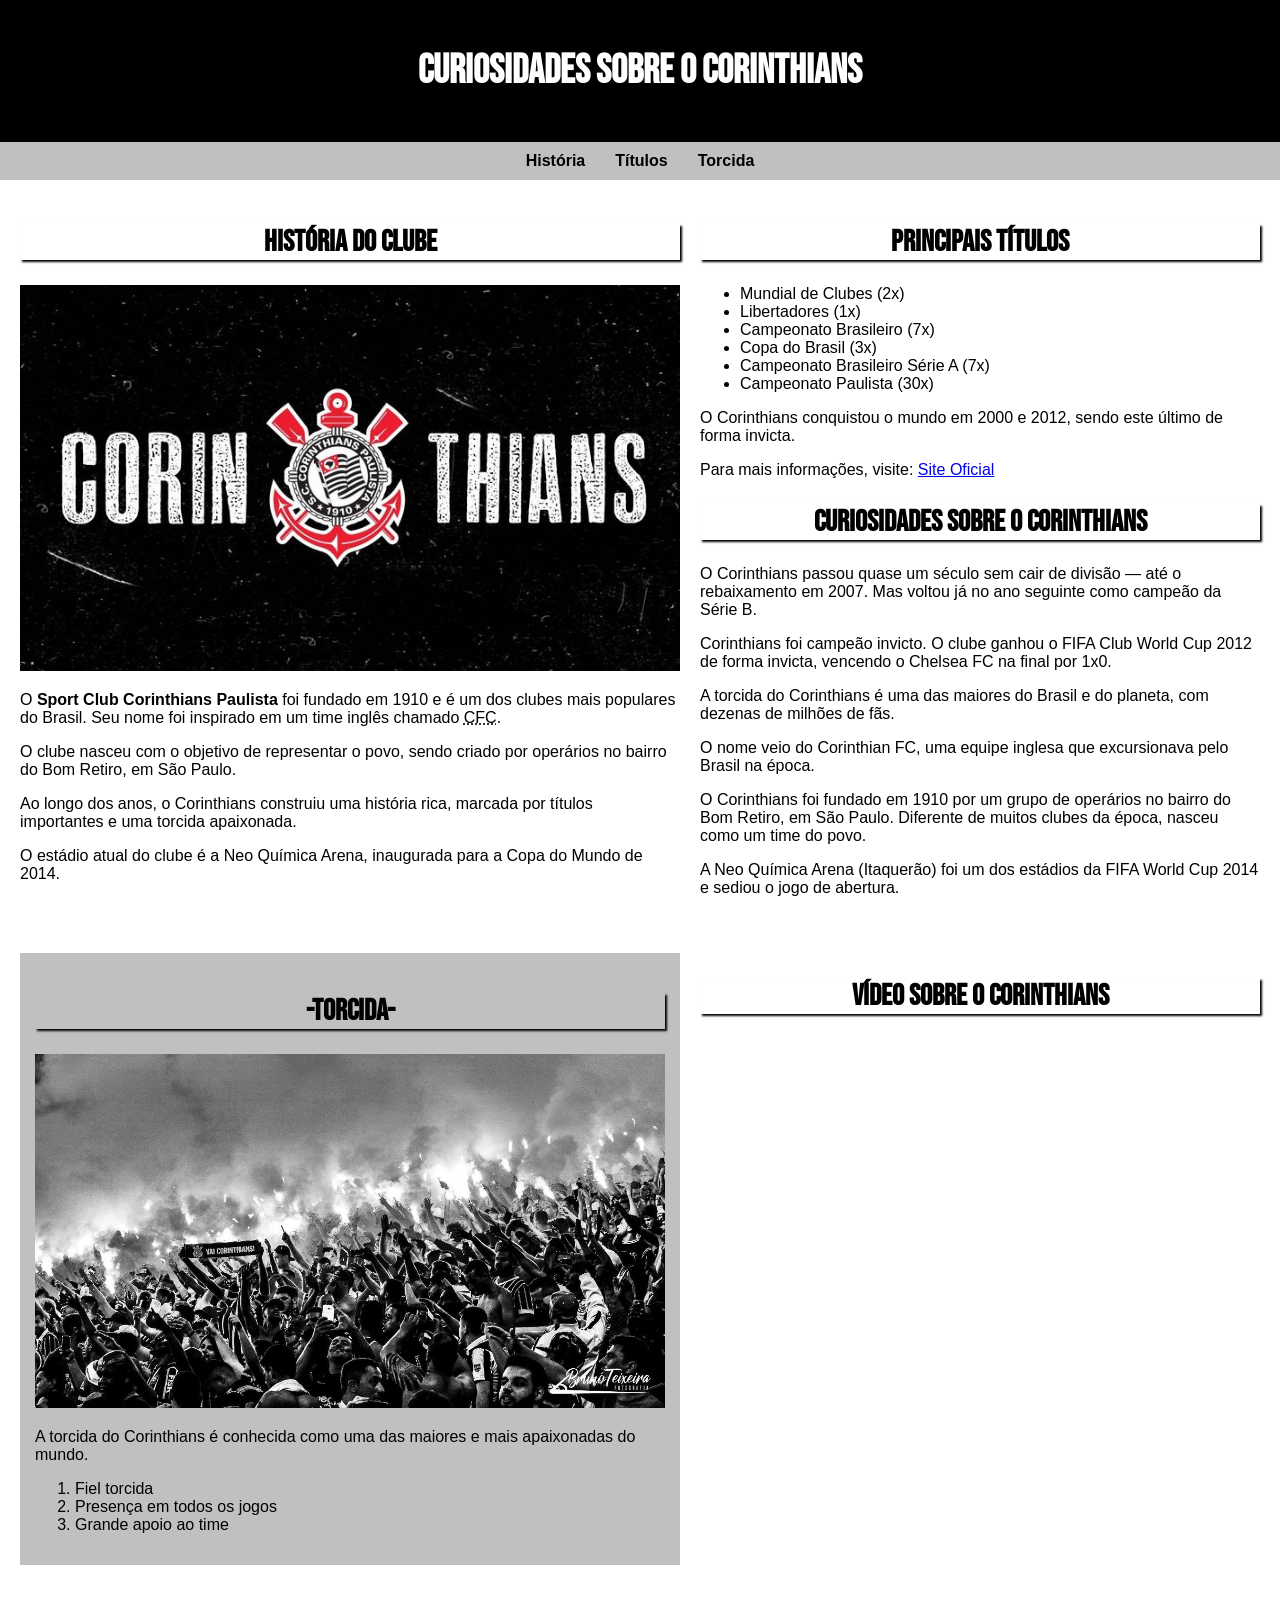
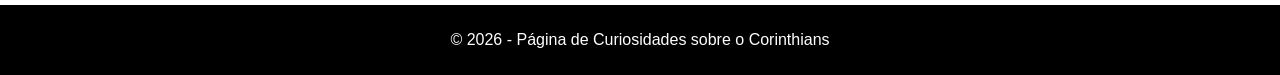
<file: AtividadeCuriosidades/index.html>
<!DOCTYPE html>
<html lang="pt-BR">
<head>
    <meta charset="UTF-8">
    <meta name="viewport" content="width=device-width, initial-scale=1.0">
    <title>Curiosidades sobre o Corinthians</title>
    <link rel="stylesheet" href="css/style.css">
</head>
<body>

<header>
    <h1>Curiosidades sobre o Corinthians</h1>
</header>

<nav>
    <ul>
        <li><a href="#historia">História</a></li>
        <li><a href="#titulos">Títulos</a></li>
        <li><a href="#torcida">Torcida</a></li>
    </ul>
</nav>

<main>

<section id="historia">
    <h2 class="historia1">História do Clube</h2>

    <picture>
        <source media="(max-width: 400px)" srcset="img/corinthians-small.jpg">
        <source media="(max-width: 670px)" srcset="img/corinthians-medium.jpg">
        <img src="img/corinthians-large.jpg" alt="Corinthians">
    </picture>

    <p>O <strong>Sport Club Corinthians Paulista</strong> foi fundado em 1910 e é um dos clubes mais populares do Brasil. Seu nome foi inspirado em um time inglês chamado <abbr title="Corinthian Football Club">CFC</abbr>.</p>

    <p>O clube nasceu com o objetivo de representar o povo, sendo criado por operários no bairro do Bom Retiro, em São Paulo.</p>

    <p>Ao longo dos anos, o Corinthians construiu uma história rica, marcada por títulos importantes e uma torcida apaixonada.</p>

    <p>O estádio atual do clube é a Neo Química Arena, inaugurada para a Copa do Mundo de 2014.</p>

</section>

<article id="titulos">
    <h2 class="titulo2">Principais Títulos</h2>

    <ul>
        <li>Mundial de Clubes (2x)</li>
        <li>Libertadores (1x)</li>
        <li>Campeonato Brasileiro (7x)</li>
        <li>Copa do Brasil (3x)</li>
        <li>Campeonato Brasileiro Série A (7x)</li>
        <li>Campeonato Paulista (30x)</li>
    </ul>

    <p>O Corinthians conquistou o mundo em 2000 e 2012, sendo este último de forma invicta.</p>

    <p>Para mais informações, visite:
        <a href="https://www.corinthians.com.br" target="_blank">Site Oficial</a>
    </p>
    <h2 class="curiosidades1">Curiosidades sobre o Corinthians</h2>
    <p>O Corinthians passou quase um século sem cair de divisão — até o rebaixamento em 2007. Mas voltou já no ano seguinte como campeão da Série B.</p>
    <p>Corinthians foi campeão invicto. O clube ganhou o FIFA Club World Cup 2012 de forma invicta, vencendo o Chelsea FC na final por 1x0.</p>
    <p>A torcida do Corinthians é uma das maiores do Brasil e do planeta, com dezenas de milhões de fãs.</p>
    <p>O nome veio do Corinthian FC, uma equipe inglesa que excursionava pelo Brasil na época.</p>
    <p>O Corinthians foi fundado em 1910 por um grupo de operários no bairro do Bom Retiro, em São Paulo. Diferente de muitos clubes da época, nasceu como um time do povo.</p>
    <p>A Neo Química Arena (Itaquerão) foi um dos estádios da FIFA World Cup 2014 e sediou o jogo de abertura.</p>
</article>

<aside id="torcida">
    <h2 class="torcida1">-Torcida-</h2>

    <picture>
        <source media="(max-width: 400px)" srcset="img/torcida-small.jpg">
        <source media="(max-width: 670px)" srcset="img/torcida-medium.jpg">
        <img src="img/torcida-large.jpg" alt="Torcida do Corinthians">
    </picture>

    <p>A torcida do Corinthians é conhecida como uma das maiores e mais apaixonadas do mundo.</p>

    <ol>
        <li>Fiel torcida</li>
        <li>Presença em todos os jogos</li>
        <li>Grande apoio ao time</li>
    </ol>
</aside>

<section>
    <h2 class="video1">Vídeo sobre o Corinthians</h2>
    <iframe width="560" height="315" src="https://www.youtube.com/embed/jSAjffnJUIs?si=7UzlvSWWpvMiHtfp" title="YouTube video player" frameborder="0" allow="accelerometer; autoplay; clipboard-write; encrypted-media; gyroscope; picture-in-picture; web-share" referrerpolicy="strict-origin-when-cross-origin" allowfullscreen></iframe>
</section>

</main>

<footer>
    <p>© 2026 - Página de Curiosidades sobre o Corinthians</p>
</footer>

</body>
</html>
</file>
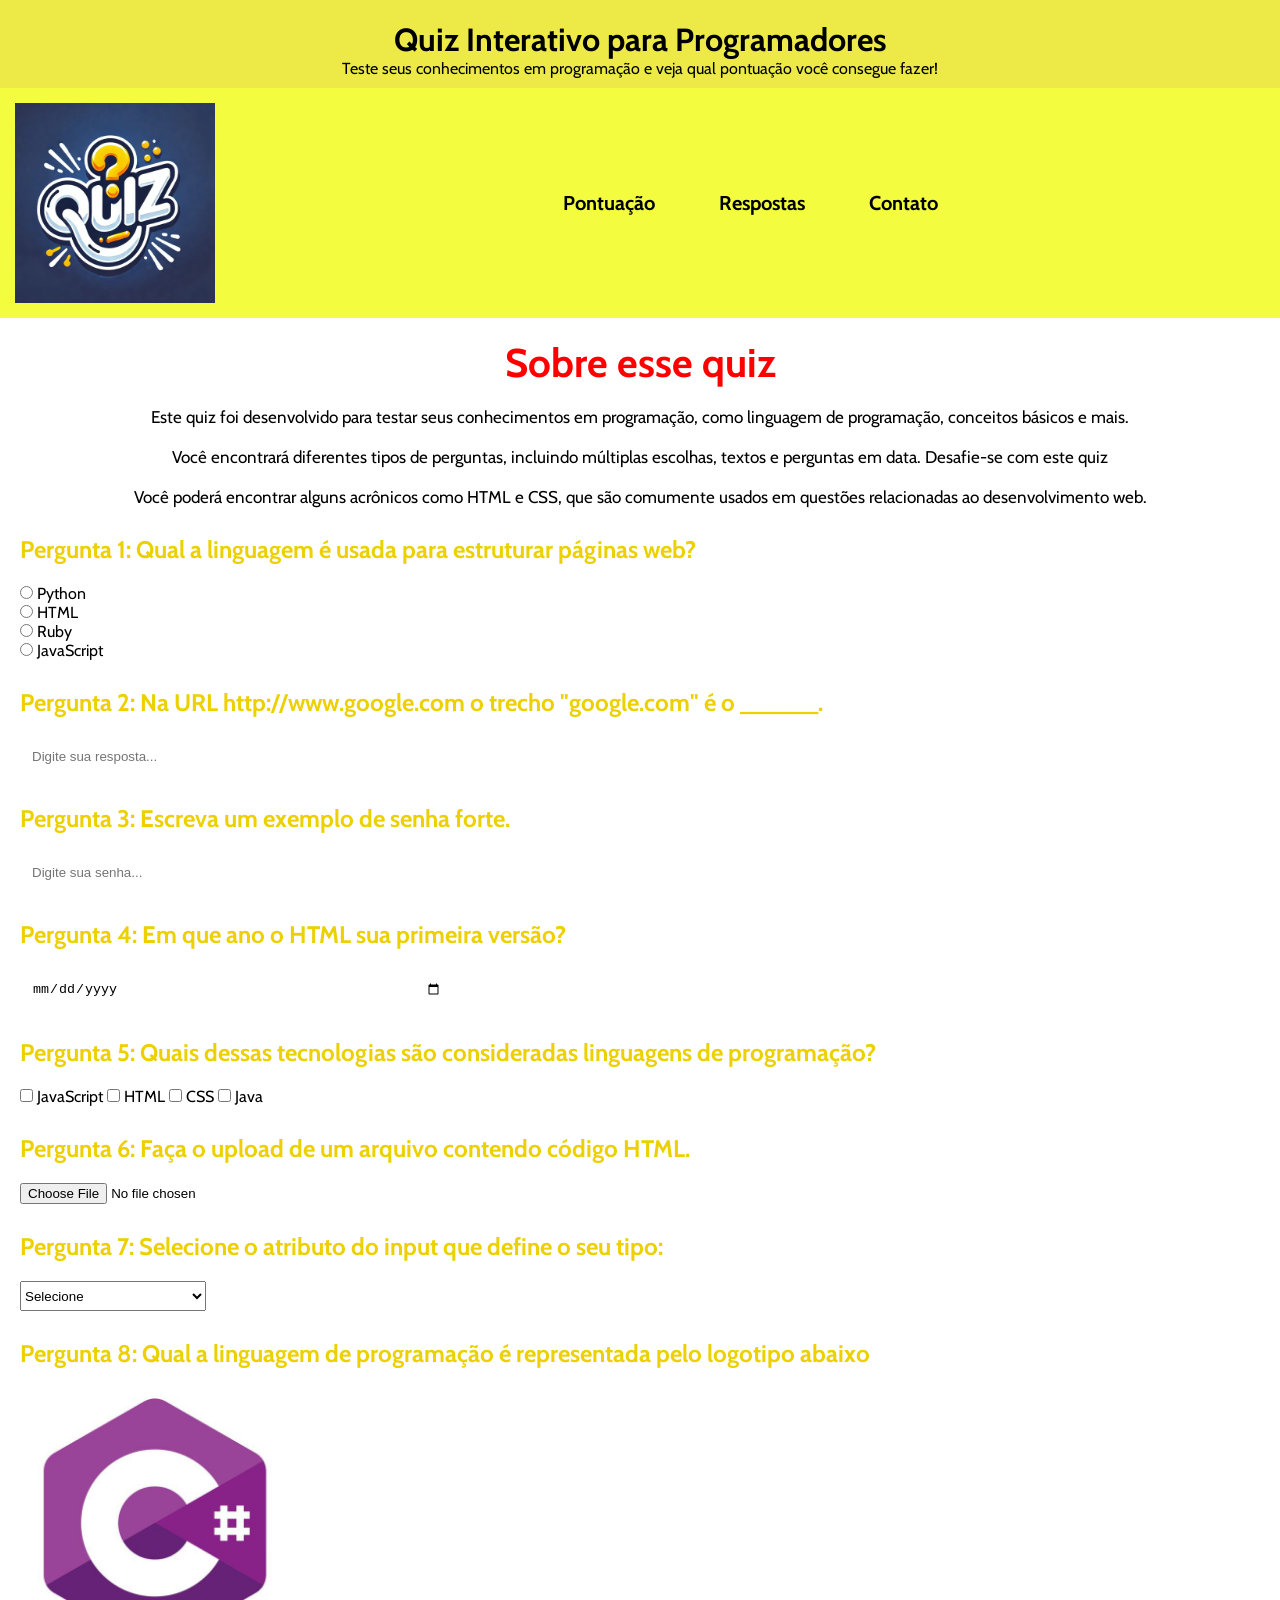
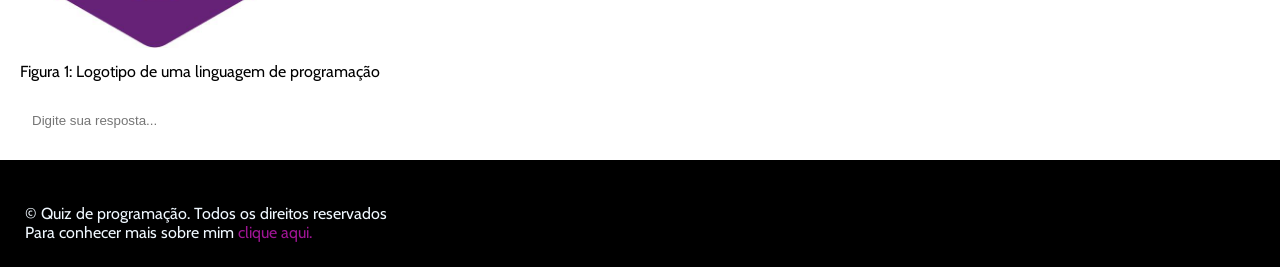
<file: aula1/index.html>
<!DOCTYPE html>
<html lang="pt-br">
<head>
    <meta charset="UTF-8">
    <meta name="viewport" content="width=device-width, initial-scale=1.0">
    <link rel="shortcut icon" href="./img/favicon.ico" type="image/x-icon">
    <link rel="stylesheet" href="./styles/style.css">
    <link rel="stylesheet" href="./styles/styleRespostas.css">
    <link rel="stylesheet" href="./styles/styleContatos.css">
    <title>Quiz para programadores</title>
    
</head>
<body>
    <header class="cabecalho">
    <h1>Quiz Interativo para Programadores</h1>
    <p>Teste seus conhecimentos em programação e veja qual pontuação você consegue fazer!</p>
    <div class="cabecalho-menu">
        <img src="./img/quiz programa.jpg" alt="Logo Quiz" class="logoQuiz">
        <nav class="menu">
            <a href="pontuacao.html">Pontuação</a>
            <a href="respostas.html">Respostas</a>
            <a href="contato.html">Contato</a>
        </nav>
    </div>
    </header>
    <main class="container">
        <section class="container-secoes">
            <h2 class="subtitulo1">Sobre esse quiz</h2>
            <p class="paragrafo1">
                Este quiz foi desenvolvido para testar seus conhecimentos em programação, como linguagem de programação, conceitos básicos e mais.
            </p>
            <p class="paragrafo2">
                Você encontrará diferentes tipos de perguntas, incluindo múltiplas escolhas, textos e perguntas em data. Desafie-se com este quiz
            </p>
            <p class="paragrafo3">
                Você poderá encontrar alguns acrônicos como HTML e CSS, que são comumente usados em questões relacionadas ao desenvolvimento web.
            </p>
        </section class="container-secoes">

        <section class="container-secoes">
            <h2 class="subtitulo">
                Pergunta 1: Qual a linguagem é usada para estruturar páginas web?
            </h2>
            <form>
                <input type="radio" name="pergunta1" id="p1a">
                <label for="p1a">Python</label><br>
                
                <input type="radio" name="pergunta1" id="p2b">
                <label for="p2b">HTML</label><br>
 
                <input type="radio" name="pergunta1" id="p3c">
                <label for="p3c">Ruby</label><br>

                <input type="radio" name="pergunta1" id="p4d">
                <label for="p4d">JavaScript</label><br>
            </form>
        </section class="container-secoes">

        <section class="container-secoes">
            <h2 class="subtitulo">
                Pergunta 2: Na URL http://www.google.com o trecho "google.com" é o ______.
            </h2>
            <form>
                <input type="text" name="pergunta2" id="p2" placeholder="Digite sua resposta...">
            </form>
        </section class="container-secoes">

        <section class="container-secoes">
            <h2 class="subtitulo">
                Pergunta 3: Escreva um exemplo de senha forte.
            </h2>
            <form action=""><input type="password" name="pergunta3" id="p3" placeholder="Digite sua senha..."></form>
        </section class="container-secoes">

        <section class="container-secoes">
            <h2 class="subtitulo">
                Pergunta 4: Em que ano o HTML sua primeira versão?
            </h2>
            <form>
                <input type="date" name="pergunta4" id="p4">
            </form>
        </section class="container-secoes">

        <section class="container-secoes">
            <h2 class="subtitulo">
                Pergunta 5: Quais dessas tecnologias são consideradas linguagens de programação?
            </h2>
            <form>
                <input type="checkbox" name="pergunta5" id="p5a" value="JavaScript">
                <label for="p5a">JavaScript</label>

                <input type="checkbox" name="pergunta5" id="p5b" value="HTML">
                <label for="p5b">HTML</label>

                <input type="checkbox" name="pergunta5" id="p5c" value="CSS">
                <label for="p5c">CSS</label>

                <input type="checkbox" name="pergunta5" id="p5d" value="Java">
                <label for="p5d">Java</label>
            </form>
        </section class="container-secoes">

        <section class="container-secoes">
            <h2 class="subtitulo">
                Pergunta 6: Faça o upload de um arquivo contendo código HTML.
            </h2>
            <form>
                <input type="file" name="pergunta6" id="p6">
            </form>
        </section class="container-secoes">

        <section class="container-secoes">
            <h2 class="subtitulo">
                Pergunta 7: Selecione o atributo do input que define o seu tipo:
            </h2>
            <form>
                <select name="pergunta7" id="p7" class="menu-suspense">
                    <option value=""disabled selected>Selecione</option>
                    <option value="id">id</option>
                    <option value="type">type</option>
                    <option value="placeholder">placeholder</option>
                </select>
            </form>
        </section class="container-secoes">

        <section class="container-secoes">
            <h2 class="subtitulo">
                Pergunta 8: Qual a linguagem de programação é representada pelo logotipo abaixo
            </h2>
            <figure>
                <img src="./img/csharp.jpg" alt="Logotipo de Linguagem csharp" width="250px">
                <figcaption>Figura 1: Logotipo de uma linguagem de programação</figcaption>
            </figure>
            <form>
                <input type="text" name="pergunta8" id="p8" placeholder="Digite sua resposta...">
            </form>
        </section class="container-secoes">

    </main>
    <footer class="rodape">
        <p class="rodape2"><br>
            &copy Quiz de programação. Todos os direitos reservados
        </p>
        <p class="rodape2">
            Para conhecer mais sobre mim <a href="https://paulomneto22.github.io/Portifolio/" class="footer-link">clique aqui.</a>
        </p>
    </footer>
</body>
</html>
</file>
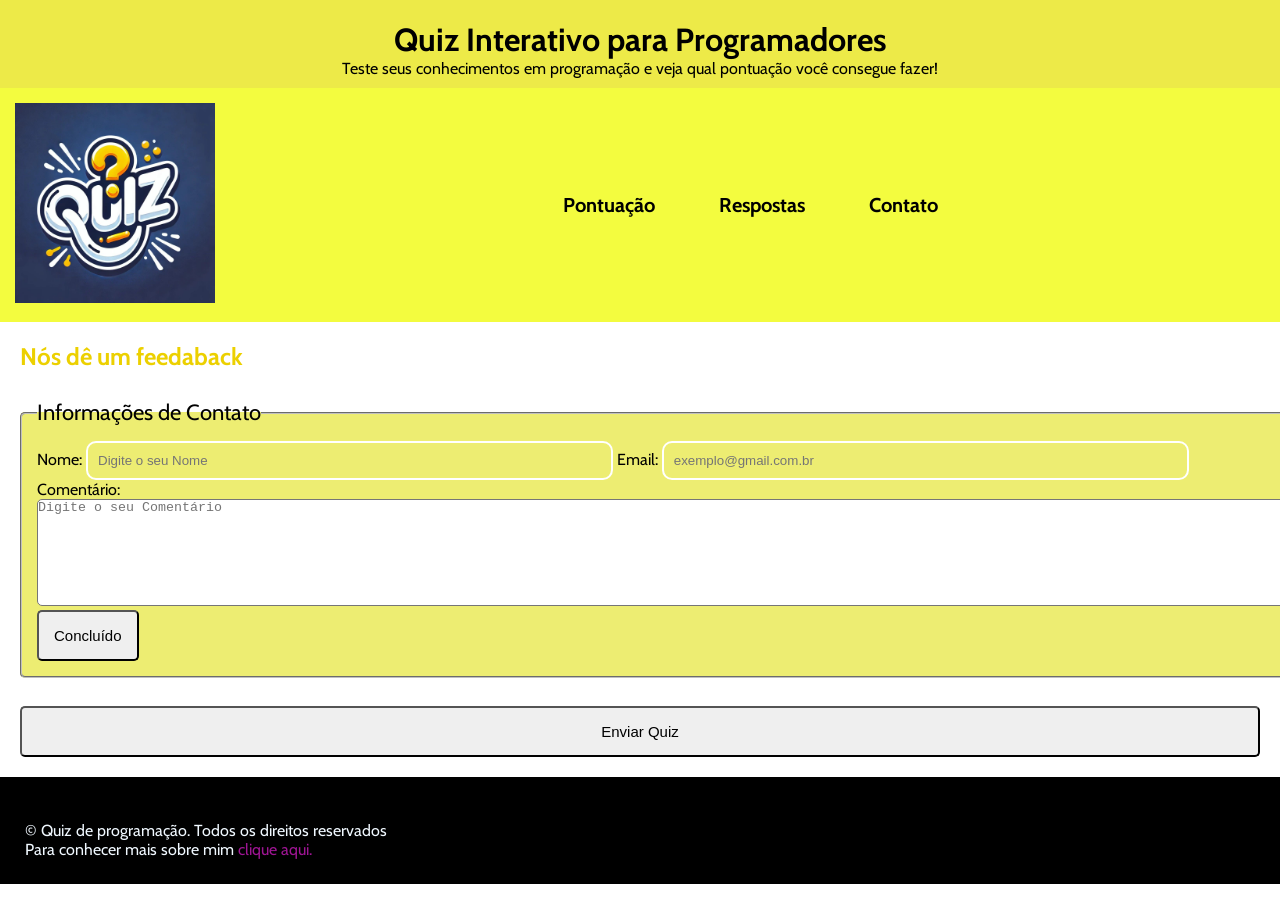
<file: aula1/contato.html>
<!DOCTYPE html>
<html lang="pt-br">
<head>
    <meta charset="UTF-8">
    <meta name="viewport" content="width=device-width, initial-scale=1.0">
    <title>Quiz para programadores</title>
    <link rel="stylesheet" href="./styles/styleContatos.css">
    
</head>
<body>
     <header class="cabecalho">
    <h1>Quiz Interativo para Programadores</h1>
    <p>Teste seus conhecimentos em programação e veja qual pontuação você consegue fazer!</p>
        <div class="cabecalho-menu">
         <a href="index.html">
            <img src="./img/quiz programa.jpg" alt="Logo Quiz" class="logoQuiz">
        </a>
            <nav class="menu">
                <a href="pontuacao.html">Pontuação</a>
                <a href="respostas.html">Respostas</a>
                <a href="contato.html">Contato</a>
            </nav>
        </div>
    </header>
        <main class="container">
    <h2 class="subtitulo">Nós dê um feedaback</h2>
    <form>
        <fieldset>
            <legend>Informações de Contato</legend>
 
            <label for="nome">Nome:</label>
            <input type="text" nome="nome" id="nome" placeholder="Digite o seu Nome" required>
 
            <label for="email">Email:</label>
            <input type="text" nome="email" id="email" placeholder="exemplo@gmail.com.br" required><br>
 
            <label for="comentario">Comentário:</label>
            <textarea name="comentario" id="comentario" placeholder="Digite o seu Comentário" cols="186" rows="7"></textarea><br>
 
            <button type="submit">Concluído</button>
        </fieldset>
    </form>
    <button onclick="alert('Quiz Enviado!')">Enviar Quiz</button>
    </main>
        
        
        <footer class="rodape">
        <p class="rodape2"><br>
            &copy Quiz de programação. Todos os direitos reservados
        </p>
        <p class="rodape2">
            Para conhecer mais sobre mim <a href="https://paulomneto22.github.io/Portifolio/" class="footer-link">clique aqui.</a>
        </p>
    </footer>
</body>
</html>
</file>
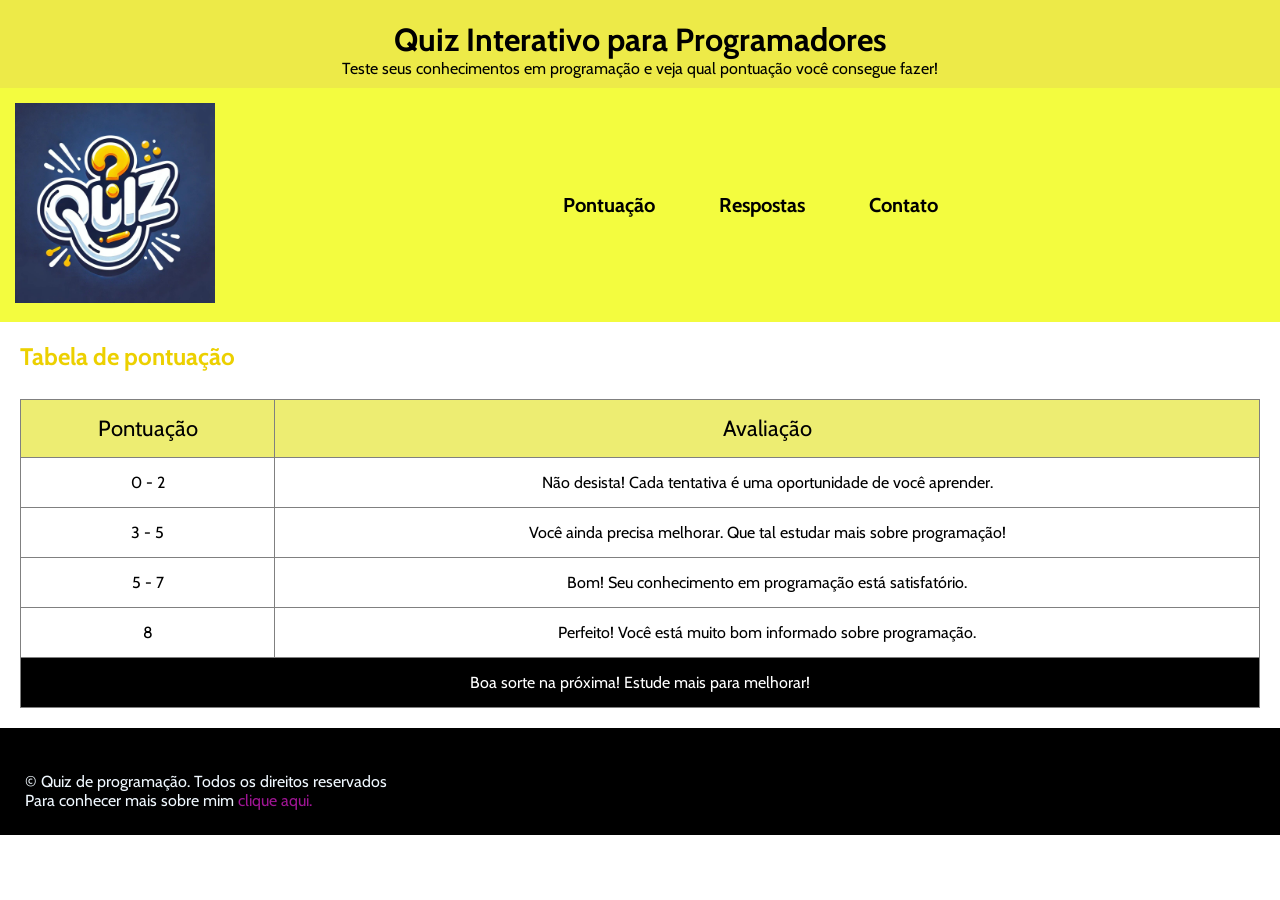
<file: aula1/pontuacao.html>
<!DOCTYPE html>
<html lang="pt-br">
<head>
    <meta charset="UTF-8">
    <meta name="viewport" content="width=device-width, initial-scale=1.0">
    <title>Quiz para programadores</title>
    <link rel="stylesheet" href="./styles/stylePontuacao.css">
</head>
<body>
     <header class="cabecalho">
    <h1>Quiz Interativo para Programadores</h1>
    <p>Teste seus conhecimentos em programação e veja qual pontuação você consegue fazer!</p>
        <div class="cabecalho-menu">
         <a href="index.html">
            <img src="./img/quiz programa.jpg" alt="Logo Quiz" class="logoQuiz">
        </a>
            <nav class="menu">
                <a href="pontuacao.html">Pontuação</a>
                <a href="respostas.html">Respostas</a>
                <a href="contato.html">Contato</a>
            </nav>
        </div>
    </header>
        <main class="container">
        <h2 class="subtitulo">Tabela de pontuação</h2>
 
    <table border="1">
            <thead>
                <tr>
                    <td>Pontuação</td>
                    <td>Avaliação</td>
                </tr>
            </thead>
        <tbody>
            <tr>
                <td>0 - 2</td>
                <td>Não desista! Cada tentativa é uma oportunidade de você aprender.</td>
            </tr>
            <tr>
                <td>3 - 5</td>
                <td>Você ainda precisa melhorar. Que tal estudar mais sobre programação!</td>
            </tr>
            <tr>
                <td>5 - 7</td>
                <td>Bom! Seu conhecimento em programação está satisfatório.</td>
            </tr>
            <tr>
                <td>8</td>
                <td>Perfeito! Você está muito bom informado sobre programação.</td>
            </tr>
        </tbody>
        <tfoot>
            <tr>
            <td colspan="2">Boa sorte na próxima! Estude mais para melhorar!</td>
            </tr>
        </tfoot>
    </table>
        </main>
        
        <footer class="rodape">
        <p class="rodape2"><br>
            &copy Quiz de programação. Todos os direitos reservados
        </p>
        <p class="rodape2">
            Para conhecer mais sobre mim <a href="https://paulomneto22.github.io/Portifolio/" class="footer-link">clique aqui.</a>
        </p>
    </footer>
</body>
</html>
</file>
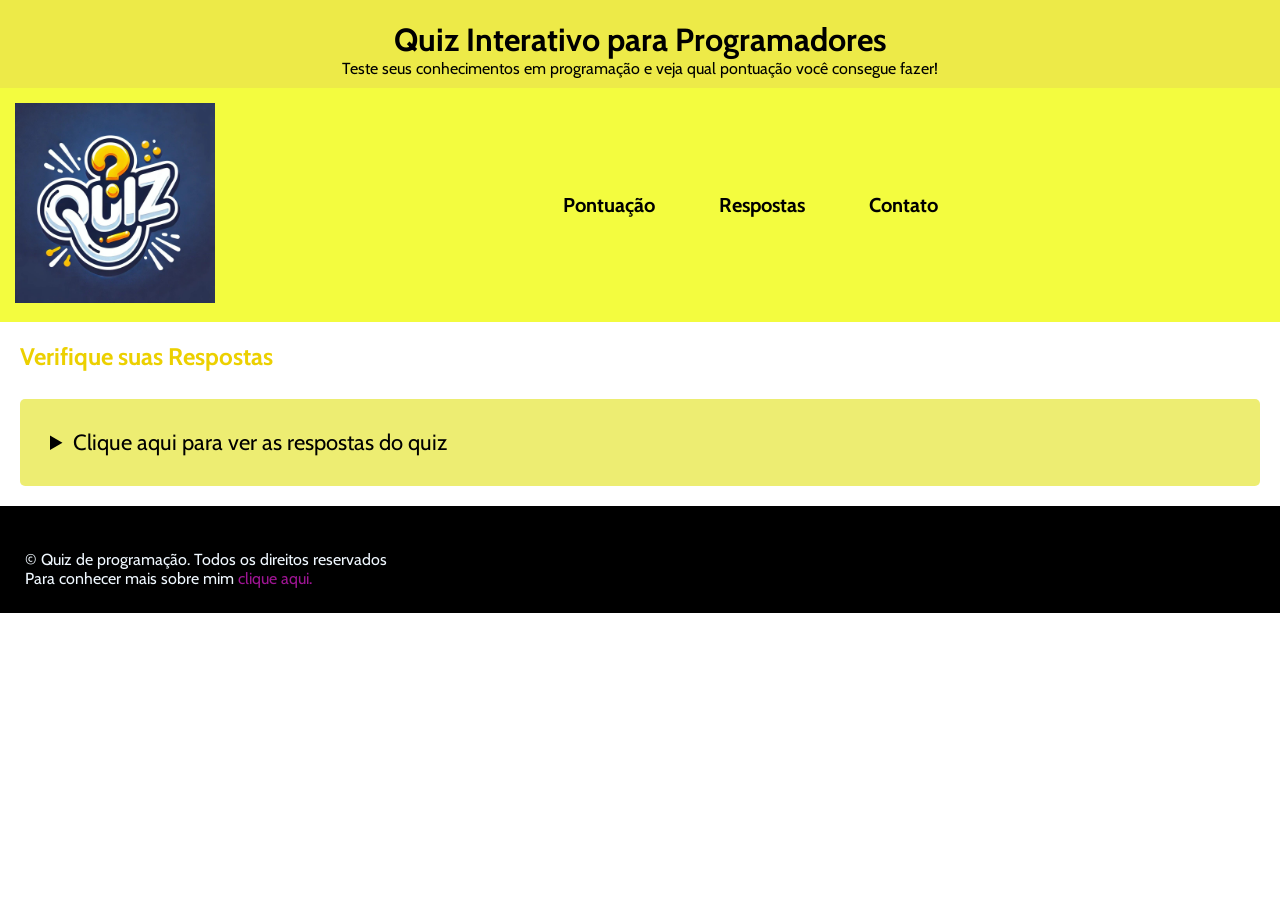
<file: aula1/respostas.html>
<!DOCTYPE html>
<html lang="pt-br">
<head>
    <meta charset="UTF-8">
    <meta name="viewport" content="width=device-width, initial-scale=1.0">
    <title>Quiz para programadores</title>
    <link rel="stylesheet" href="styles/styleRespostas.css">
   
</head>
<body>
     <header class="cabecalho">
    <h1>Quiz Interativo para Programadores</h1>
    <p>Teste seus conhecimentos em programação e veja qual pontuação você consegue fazer!</p>
        <div class="cabecalho-menu">
         <a href="index.html">
            <img src="./img/quiz programa.jpg" alt="Logo Quiz" class="logoQuiz">
        </a>
            <nav class="menu">
                <a href="pontuacao.html">Pontuação</a>
                <a href="respostas.html">Respostas</a>
                <a href="contato.html">Contato</a>
            </nav>
        </div>
    </header>
        <main class="container">
        <h2 class="subtitulo">Verifique suas Respostas</h2>
 
        <details>
        <summary>Clique aqui para ver as respostas do quiz</summary>
        <ol type="1">
            <li>HTML</li>
            <li>Domínio</li>
            <li>Deve conter, Letra maíscula, Minúscula, Números, Caracteres  especiais</li>
            <li>1991</li>
            <li>Java e JavaScript</li>
            <li>O arquivo deve ter a extensão .html</li>
            <li>Type</li>
            <li>CSharp</li>
        </ol>
        </details>
    </main>
        
        
        <footer class="rodape">
        <p class="rodape2"><br>
            &copy Quiz de programação. Todos os direitos reservados
        </p>
        <p class="rodape2">
            Para conhecer mais sobre mim <a href="https://paulomneto22.github.io/Portifolio/" class="footer-link">clique aqui.</a>
        </p>
    </footer>
</body>
</html>
</file>
<file: AtividadeCuriosidades/css/style.css>
@import url('https://fonts.googleapis.com/css2?family=Bebas+Neue&display=swap');

:root {
    --cor-primaria: #000000;
    --cor-secundaria: #ffffff;
    --cor-destaque: #c0c0c0;
    --fonte-principal: Arial, sans-serif;
}

body {
    margin: 0;
    font-family: var(--fonte-principal);
    background-color: var(--cor-secundaria);
    color: var(--cor-primaria);
}

p{
    font-family: 'Lucida Sans', 'Lucida Sans Regular', 'Lucida Grande', 'Lucida Sans Unicode', Geneva, Verdana, sans-serif;
}

header {
    background: var(--cor-primaria);
    color: var(--cor-secundaria);
    padding: 20px;
    text-align: center;
    font-family: "Bebas Neue", sans-serif;
    font-size: 20px;
}

nav {
    background: var(--cor-destaque);
}

nav ul {
    list-style: none;
    display: flex;
    justify-content: center;
    padding: 10px;
    margin: 0;
}

nav li {
    margin: 0 15px;
}

nav a {
    text-decoration: none;
    color: var(--cor-primaria);
    font-weight: bold;
}

main {
    padding: 20px;
    display: grid;
    grid-template-columns: 3fr 1fr;
    gap: 20px;
}

section, article, aside {
    margin-bottom: 20px;
}

picture img {
    width: 100%;
    height: auto;
}

aside {
    background: var(--cor-destaque);
    padding: 15px;
}

footer {
    background: var(--cor-primaria);
    color: var(--cor-secundaria);
    text-align: center;
    padding: 10px;
}

/* Responsividade */
@media (max-width: 768px) {
    main {
        grid-template-columns: 1fr;
    }
}

h2{
    text-align: center;
    font-size: 25px;
    font-family: "Bebas Neue", sans-serif;
}

.torcida1{
    font-size: 30px;
    box-shadow: 2px 2px 2px black;
}

.titulo2{
    font-size: 30px;
    box-shadow: 2px 2px 2px black;
}

.historia1{
    font-size: 30px;
    box-shadow: 2px 2px 2px black;
}

.curiosidades1{
    font-size: 30px;
    box-shadow: 2px 2px 2px black;
}

.video1{
    font-size: 30px;
    box-shadow: 2px 2px 2px black;
}
</file>
<file: aula1/styles/style.css>
@import url('https://fonts.googleapis.com/css2?family=Cabin:ital,wght@0,400..700;1,400..700&family=Krona+One&family=Montserrat:ital,wght@0,100..900;1,100..900&display=swap');

*{
    margin: 0;
    padding: 0;
    box-sizing: border-box;
}

body{
    background-color: rgb(255, 255, 255);
    color: black;
    font-family: "Cabin", sans-serif;
    font-weight: 400;
}

.cabecalho{
    background-color: rgb(237, 234, 72);
    text-align: center;
    padding: 20px 0px 0px;
}

img{
    margin: 10px;
    margin: right;
}

.cabecalho-menu{
    display: flex;
    align-items: center;
    justify-content: space-between;
    margin-top: 10px;
    background-color: rgb(243, 252, 63);
    padding: 5px;
}

.logoQuiz{
    width: 200px;
    height: auto;
}

.menu{
    margin: auto
}

.menu a{
    padding: 30px;
    text-decoration: none;
    color: rgb(0, 0, 0);
    font-weight: bold;
    font-size: 20px;
    
    
}

.menu a:hover{
    background-color: rgb(248, 255, 107);
    border-radius: 20px;
    transition: 300ms ease;
}

.container{
    display: flex;
    flex-direction: column;
    gap: 28px;
    padding: 20px;
}

.container-secoes{
    display: flex;
    flex-direction: column;
    gap: 20px;
}

.subtitulo{
    color: rgb(236, 208, 0);

}

input[type="radio"], input[type="checkbox"]{
    accent-color: yellow
}

input[type="text"], input[type="password"], input[type="date"]{
    width: 35%;
    padding: 10px;
    border: solid 2px white;
    border-radius: 10px;
    background-color: transparent;
}

.subtitulo1{
    text-align: center;
    color: rgb(255, 0, 0);
    font-size: 40px;
}

.paragrafo1{
    text-align: center;
    font-size: 17px;
}

.paragrafo2{
    text-align: center;
    font-size: 17px;
}

.paragrafo3{
    text-align: center;
    font-size: 17px;
}

.menu-suspense{
    cursor: pointer;
    width: 15%;
    height: 30px;
    background-color: yelloww;
}

.rodape{
    background-color: black;
    padding: 25px;
}

.rodape2{
    color: aliceblue;
}

.footer-link{
    color: rgb(158, 21, 147);
    text-decoration: none;
}

.footer-link:hover{
    text-decoration: underline;
}
</file>
<file: aula1/styles/styleRespostas.css>
@import url('style.css');

details{
    background-color: rgba(223, 223, 0, 0.553);
    padding: 30px;
    border-radius: 5px;
    cursor: pointer;
}
 
ol{
    margin-left: 15px;
    margin-top: 4px;
}
 
li{
    padding: 4px;
}
 
summary{
    font-size: 22px;
}
</file>
<file: aula1/styles/styleContatos.css>
@import url('style.css');

fieldset{
    padding: 15px;
    border-radius: 5px;
    background-color: rgba(223, 223, 0, 0.553);
}
 
legend{
    font-size: 22px;
}
 
textarea{
    background-color: white;
    border-radius: 5px;
}
button{
    padding: 15px;
    font-size: 15px;
    border-radius: 5px;
    cursor: pointer;
}
 
button:hover{
    background-color: rgb(200, 200, 200);
}
</file>
<file: aula1/styles/stylePontuacao.css>
@import url('style.css');

table{
    width: 100%;
    border-collapse: collapse;
}
 
thead{
    font-size: 22px;
    background-color: rgba(223, 223, 0, 0.553);
    padding: 200px;
}
 
td{
    text-align: center;
    padding: 15px;
}
 
tfoot{
    color: white;
    background-color: black;
}
</file>
